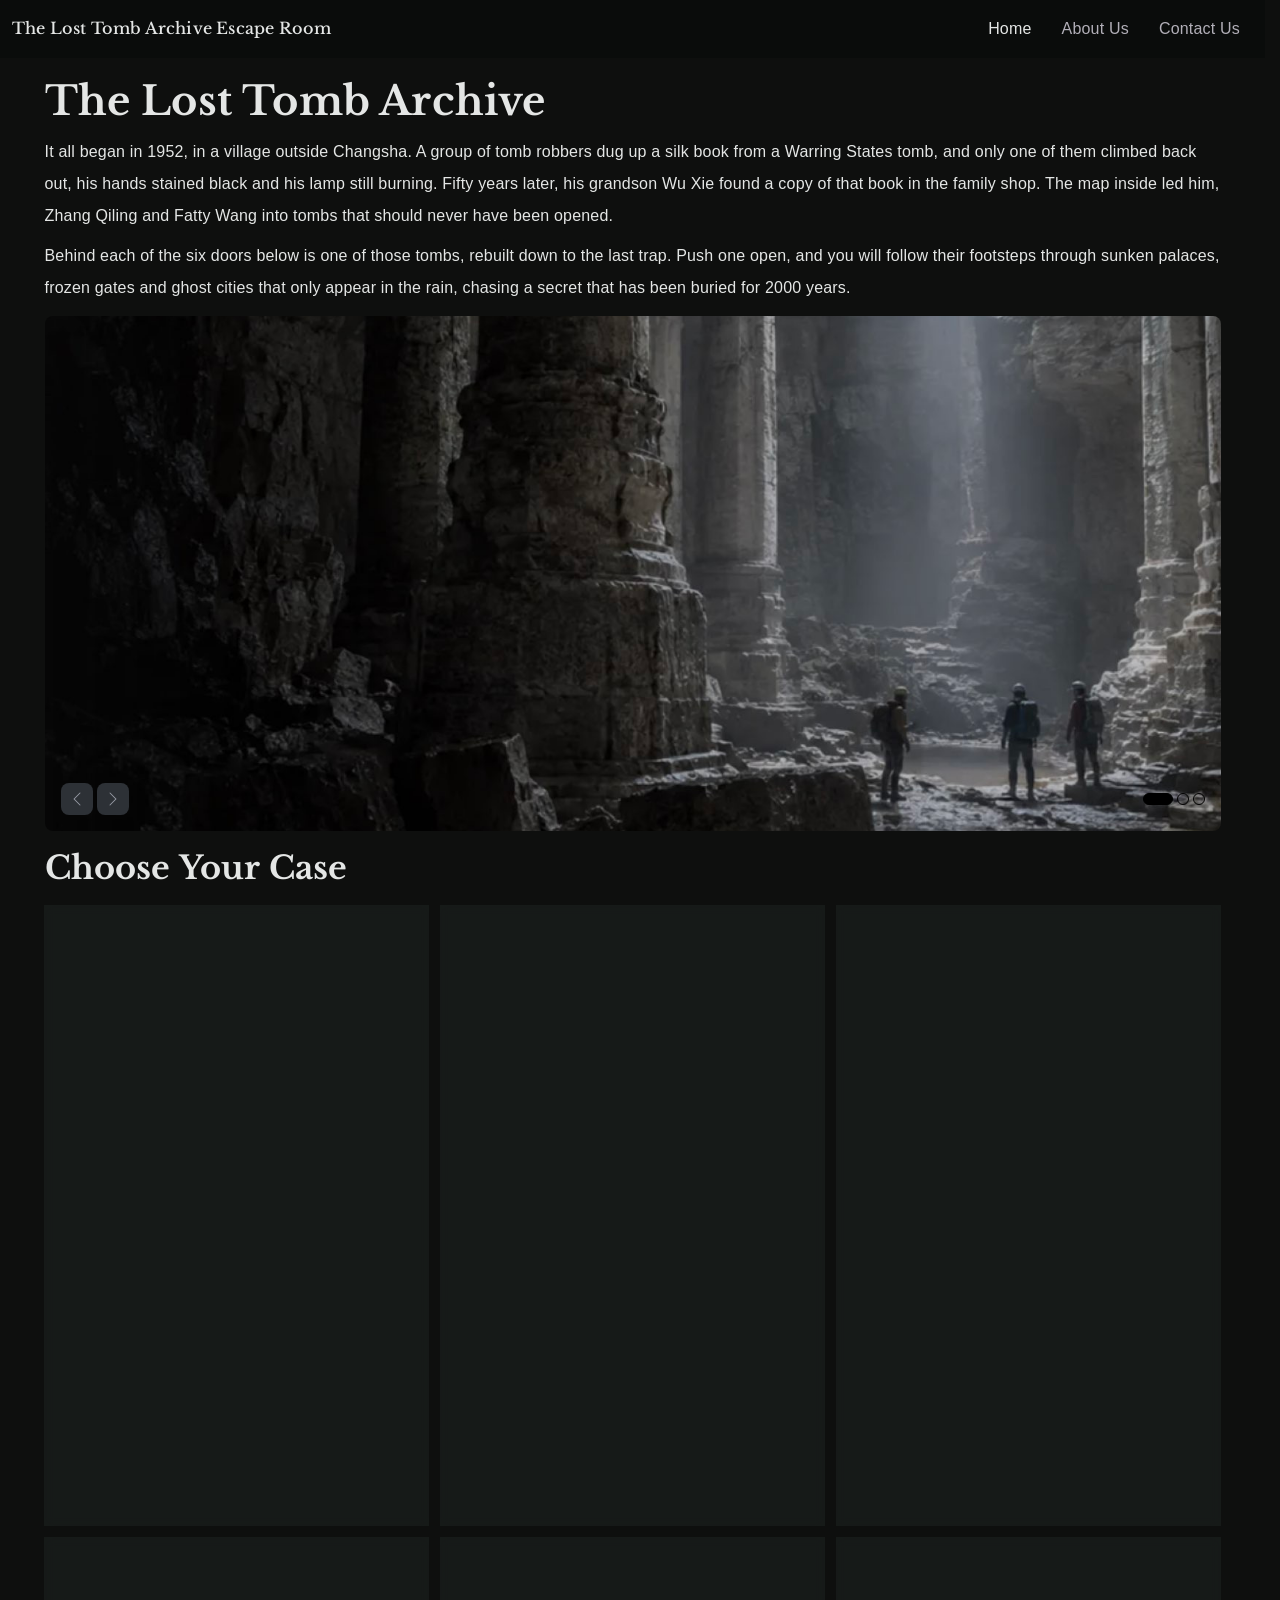
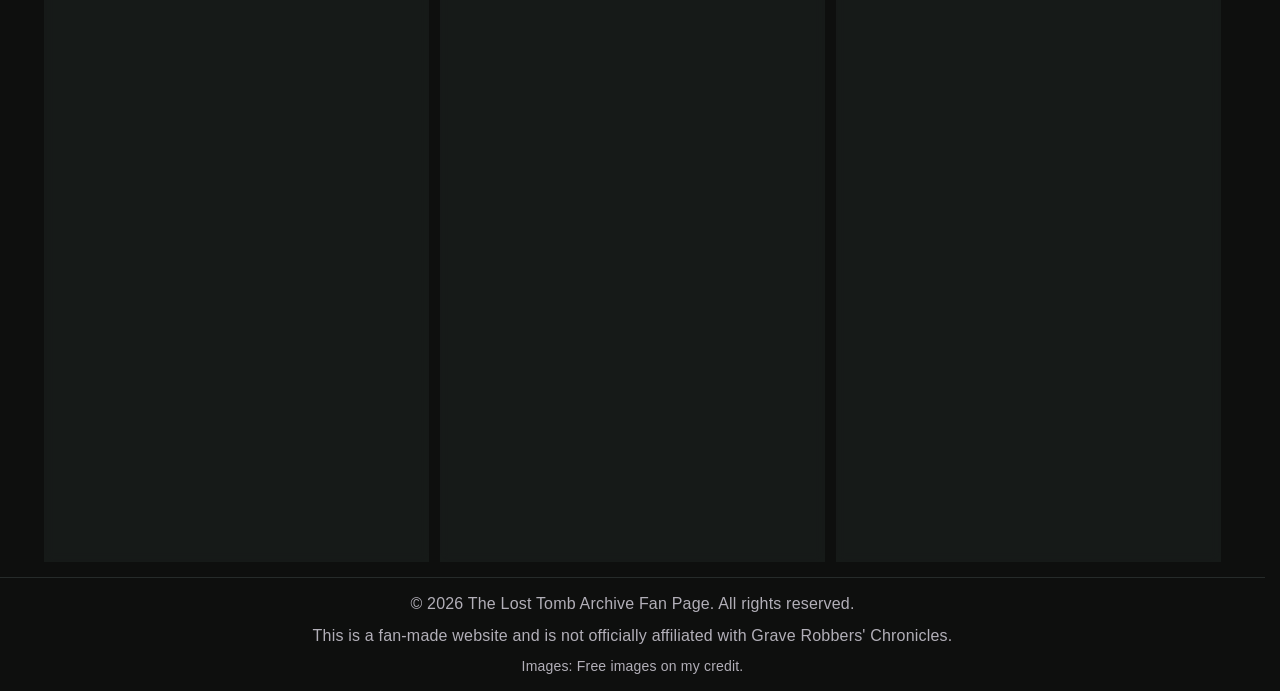
<file: index.html>
<!DOCTYPE html>
<html lang="en">
<head>
<meta charset="UTF-8">
<meta name="viewport" content="width=device-width, initial-scale=1.0">
<title>The Lost Tomb Archive Escape Room</title>
<link rel="icon" href="data:,">
<link rel="preconnect" href="https://fonts.googleapis.com">
<link rel="preconnect" href="https://fonts.gstatic.com" crossorigin>
<link rel="stylesheet" href="https://fonts.googleapis.com/css2?family=Libre+Baskerville:ital,wght@0,400;0,700;1,400&display=swap">
<link rel="stylesheet" href="css/bootstrap.min.css">
<link rel="stylesheet" href="css/style.css">
<script type="module" src="js/bootstrap.bundle.min.js"></script>
</head>
<body>

<nav class="navbar md:navbar-expand bg-1">
  <div class="container-fluid">
    <a class="navbar-brand" href="index.html">The Lost Tomb Archive Escape Room</a>
    <button class="btn-icon navbar-toggler" type="button" data-bs-toggle="drawer" data-bs-target="#navbarNav" aria-controls="navbarNav" aria-expanded="false" aria-label="Toggle navigation">
      <span class="navbar-toggler-icon" aria-hidden="true"></span>
    </button>
    <dialog class="drawer drawer-end" tabindex="-1" id="navbarNav" aria-labelledby="navbarNavLabel">
      <div class="drawer-header">
        <p class="drawer-title h5" id="navbarNavLabel">Menu</p>
        <button type="button" class="btn-close" data-bs-dismiss="drawer" aria-label="Close"></button>
      </div>
      <div class="drawer-body mb-2 md:mb-0">
        <ul class="nav navbar-nav md:ms-auto">
          <li class="nav-item">
            <a class="nav-link active" aria-current="page" href="index.html">Home</a>
          </li>
          <li class="nav-item">
            <a class="nav-link" href="#">About Us</a>
          </li>
          <li class="nav-item">
            <a class="nav-link" href="contact.html">Contact Us</a>
          </li>
        </ul>
      </div>
    </dialog>
  </div>
</nav>

<main>
  <div class="container mt-5" id="about">
    <h1 class="mb-3 fw-bold">The Lost Tomb Archive</h1>
    <p class="lh-lg mb-3">It all began in 1952, in a village outside Changsha. A group of tomb robbers dug up a silk book from a Warring States tomb, and only one of them climbed back out, his hands stained black and his lamp still burning. Fifty years later, his grandson Wu Xie found a copy of that book in the family shop. The map inside led him, Zhang Qiling and Fatty Wang into tombs that should never have been opened.</p>
    <p class="lh-lg mb-4">Behind each of the six doors below is one of those tombs, rebuilt down to the last trap. Push one open, and you will follow their footsteps through sunken palaces, frozen gates and ghost cities that only appear in the rain, chasing a secret that has been buried for 2000 years.</p>
  </div>

  <div class="container mt-4">
    <div id="heroCarousel" class="carousel carousel-overlay">
      <div class="carousel-inner rounded-5">
        <div class="carousel-item active">
          <img src="images/banner1.jpg" class="d-block w-100" alt="Three explorers standing among huge stone pillars in a cave lit by a beam of light">
        </div>
        <div class="carousel-item">
          <img src="images/banner2.jpg" class="d-block w-100" alt="A team walking down into a buried golden city guarded by giant stone statues">
        </div>
        <div class="carousel-item">
          <img src="images/banner3.jpg" class="d-block w-100" alt="A lone figure before a giant bronze gate in an icy canyon, light shining through the gap">
        </div>
      </div>
      <div class="carousel-overlay-controls">
        <div>
          <button class="btn-icon btn-sm btn-subtle theme-secondary" type="button" data-bs-target="#heroCarousel" data-bs-slide="prev">
            <span class="carousel-icon-prev" aria-hidden="true"></span>
            <span class="visually-hidden">Previous</span>
          </button>
          <button class="btn-icon btn-sm btn-subtle theme-secondary" type="button" data-bs-target="#heroCarousel" data-bs-slide="next">
            <span class="carousel-icon-next" aria-hidden="true"></span>
            <span class="visually-hidden">Next</span>
          </button>
        </div>
        <div class="carousel-indicators">
          <button type="button" data-bs-target="#heroCarousel" data-bs-slide-to="0" class="active" aria-current="true" aria-label="Slide 1"></button>
          <button type="button" data-bs-target="#heroCarousel" data-bs-slide-to="1" aria-label="Slide 2"></button>
          <button type="button" data-bs-target="#heroCarousel" data-bs-slide-to="2" aria-label="Slide 3"></button>
        </div>
      </div>
    </div>
  </div>

  <div class="container mt-5">
    <h2 class="my-5 fw-bold">Choose Your Case</h2>
    <div class="row g-4">
      <div class="col-12 md:col-6 lg:col-4">
        <div class="card card-translucent h-100">
          <img src="images/tomb1.jpg" class="card-img-top" alt="Two shrouded coffins beside stone steps leading into a dark cave full of tree roots">
          <div class="card-body d-flex flex-column align-items-start p-4">
            <p class="case-no fg-primary mb-2">Case 01 · 60 MIN</p>
            <h3 class="fw-bold fg-white mb-3">Seven Star Lu Palace</h3>
            <p class="fg-2 lh-lg mb-4">Your grandfather left behind a silk book nobody can read. The seven coffins in the main chamber are waiting for you to open the wrong one.</p>
            <div class="accordion w-100 mb-3">
              <details class="accordion-item">
                <summary class="accordion-header">
                  More details
                  <svg class="accordion-icon" xmlns="http://www.w3.org/2000/svg" viewBox="0 0 16 16" fill="none" stroke="currentColor" stroke-linecap="round" stroke-linejoin="round"><path d="m2 5 6 6 6-6"/></svg>
                </summary>
                <div class="accordion-body">
                  <p class="lh-lg">Under a Warring States tomb lies an older one. Seven stone coffins wait in the main chamber, and no one agrees which of them is real. Further down, a giant cypress grows inside a cave with a bronze coffin locked in its trunk. If you hear a bell ringing in the dark, do not answer it.</p>
                  <p class="small fg-2 lh-lg mb-0">Danger level: 2 of 5<br>Players: 3 to 5<br>Note: No NPC inside. A good first room.</p>
                </div>
              </details>
            </div>
            <button type="button" class="btn-solid theme-primary mt-auto" data-bs-toggle="dialog" data-bs-target="#bookDialog1">Book This Room</button>
            <dialog class="dialog dialog-slide-up" id="bookDialog1" aria-labelledby="bookDialog1Title">
              <div class="dialog-header">
                <h3 class="dialog-title" id="bookDialog1Title">Reserve: Seven Star Lu Palace</h3>
                <button type="button" class="btn-close" data-bs-dismiss="dialog" aria-label="Close"></button>
              </div>
              <div class="dialog-body">
                <p>Seven coffins, one way out. Choose carefully.</p>
              </div>
              <div class="dialog-footer">
                <button type="button" class="btn-solid theme-secondary" data-bs-dismiss="dialog">Close</button>
              </div>
            </dialog>
          </div>
        </div>
      </div>

      <div class="col-12 md:col-6 lg:col-4">
        <div class="card card-translucent h-100">
         <img src="images/tomb2.jpg" class="card-img-top" alt="Stone monkey statues around a blank stone tablet in a flooded tomb">
          <div class="card-body d-flex flex-column align-items-start p-4">
            <p class="case-no fg-primary mb-2">Case 02 · 75 MIN</p>
            <h3 class="fw-bold fg-white mb-3">Undersea Tomb of Xisha</h3>
            <p class="fg-2 lh-lg mb-4">In 1984 a survey team went under the reef and sent back forty pages of notes. Page forty-one is blank, and so were they.</p>
            <div class="accordion w-100 mb-3">
              <details class="accordion-item">
                <summary class="accordion-header">
                  More details
                  <svg class="accordion-icon" xmlns="http://www.w3.org/2000/svg" viewBox="0 0 16 16" fill="none" stroke="currentColor" stroke-linecap="round" stroke-linejoin="round"><path d="m2 5 6 6 6-6"/></svg>
                </summary>
                <div class="accordion-body">
                  <p class="lh-lg">The tomb was built by Wang Zanghai, the greatest trap designer of his time. Rooms seem to swap places while you walk, and a pool in the center hides eight turning doors. Somewhere inside sits a small model of a palace in the snow. Nobody knows why it is there.</p>
                  <p class="small fg-2 lh-lg mb-0">Danger level: 3 of 5<br>Players: 3 to 5<br>Note: No NPC, but heavy fog and running water throughout.</p>
                </div>
              </details>
            </div>
            <button type="button" class="btn-solid theme-primary mt-auto" data-bs-toggle="dialog" data-bs-target="#bookDialog2">Book This Room</button>
            <dialog class="dialog dialog-slide-up" id="bookDialog2" aria-labelledby="bookDialog2Title">
              <div class="dialog-header">
                <h3 class="dialog-title" id="bookDialog2Title">Reserve: Undersea Tomb of Xisha</h3>
                <button type="button" class="btn-close" data-bs-dismiss="dialog" aria-label="Close"></button>
              </div>
              <div class="dialog-body">
                <p>The tide is coming in, and the doors are starting to move.</p>
              </div>
              <div class="dialog-footer">
                <button type="button" class="btn-solid theme-secondary" data-bs-dismiss="dialog">Close</button>
              </div>
            </dialog>
          </div>
        </div>
      </div>

      <div class="col-12 md:col-6 lg:col-4">
        <div class="card card-translucent h-100">
          <img src="images/tomb3.jpg" class="card-img-top" alt="A small campfire and travel packs on a rocky riverbank inside a dark gorge">
          <div class="card-body d-flex flex-column align-items-start p-4">
            <p class="case-no fg-primary mb-2">Case 03 · 75 MIN</p>
            <h3 class="fw-bold fg-white mb-3">Qinling Divine Tree</h3>
            <p class="fg-2 lh-lg mb-4">Your guide swears he has walked this valley before. Halfway up you find his footprints, already coming back down.</p>
            <div class="accordion w-100 mb-3">
              <details class="accordion-item">
                <summary class="accordion-header">
                  More details
                  <svg class="accordion-icon" xmlns="http://www.w3.org/2000/svg" viewBox="0 0 16 16" fill="none" stroke="currentColor" stroke-linecap="round" stroke-linejoin="round"><path d="m2 5 6 6 6-6"/></svg>
                </summary>
                <div class="accordion-body">
                  <p class="lh-lg">Wu Xie went in with Lao Yang and came out with more questions than answers. The bronze tree is said to turn what you believe into something real, and six-sided bells hang from its branches. In this room, any clue might be planted by your own mind.</p>
                  <p class="small fg-2 lh-lg mb-0">Danger level: 4 of 5<br>Players: 2 to 4<br>Note: One NPC starts following your team halfway in. Ages 16 and up.</p>
                </div>
              </details>
            </div>
            <button type="button" class="btn-solid theme-primary mt-auto" data-bs-toggle="dialog" data-bs-target="#bookDialog3">Book This Room</button>
            <dialog class="dialog dialog-slide-up" id="bookDialog3" aria-labelledby="bookDialog3Title">
              <div class="dialog-header">
                <h3 class="dialog-title" id="bookDialog3Title">Reserve: Qinling Divine Tree</h3>
                <button type="button" class="btn-close" data-bs-dismiss="dialog" aria-label="Close"></button>
              </div>
              <div class="dialog-body">
                <p>Whatever you believe in here will become real. Try not to believe in anything.</p>
              </div>
              <div class="dialog-footer">
                <button type="button" class="btn-solid theme-secondary" data-bs-dismiss="dialog">Close</button>
              </div>
            </dialog>
          </div>
        </div>
      </div>

      <div class="col-12 md:col-6 lg:col-4">
        <div class="card card-translucent h-100">
          <img src="images/tomb4.jpg" class="card-img-top" alt="An old palace built into a cliff, seen through a hole in the ice">
          <div class="card-body d-flex flex-column align-items-start p-4">
            <p class="case-no fg-primary mb-2">Case 04 · 90 MIN</p>
            <h3 class="fw-bold fg-white mb-3">Heavenly Palace of Yunding</h3>
            <p class="fg-2 lh-lg mb-4">A king who never existed built a palace under the ice. Something is still knocking from behind the bronze gate.</p>
            <div class="accordion w-100 mb-3">
              <details class="accordion-item">
                <summary class="accordion-header">
                  More details
                  <svg class="accordion-icon" xmlns="http://www.w3.org/2000/svg" viewBox="0 0 16 16" fill="none" stroke="currentColor" stroke-linecap="round" stroke-linejoin="round"><path d="m2 5 6 6 6-6"/></svg>
                </summary>
                <div class="accordion-body">
                  <p class="lh-lg">A full expedition crosses the snowfield to find the tomb of the Dongxia king. The route runs through a hall inside an ice dome, a frozen moat, a coffin well and a deep rift. Your team splits up to solve different halls, then meets again at the Bronze Gate. What lies behind it is not in this file.</p>
                  <p class="small fg-2 lh-lg mb-0">Danger level: 4 of 5<br>Players: 5 to 8<br>Note: Two NPCs patrol the ice halls. Built for large groups.</p>
                </div>
              </details>
            </div>
            <button type="button" class="btn-solid theme-primary mt-auto" data-bs-toggle="dialog" data-bs-target="#bookDialog4">Book This Room</button>
            <dialog class="dialog dialog-slide-up" id="bookDialog4" aria-labelledby="bookDialog4Title">
              <div class="dialog-header">
                <h3 class="dialog-title" id="bookDialog4Title">Reserve: Heavenly Palace of Yunding</h3>
                <button type="button" class="btn-close" data-bs-dismiss="dialog" aria-label="Close"></button>
              </div>
              <div class="dialog-body">
                <p>The Bronze Gate is open. Not everyone who walks through comes back.</p>
              </div>
              <div class="dialog-footer">
                <button type="button" class="btn-solid theme-secondary" data-bs-dismiss="dialog">Close</button>
              </div>
            </dialog>
          </div>
        </div>
      </div>

      <div class="col-12 md:col-6 lg:col-4">
        <div class="card card-translucent h-100">
         <img src="images/tomb5.jpg" class="card-img-top" alt="A stone queen on a throne between two guards, under a cave ceiling full of holes">
          <div class="card-body d-flex flex-column align-items-start p-4">
            <p class="case-no fg-primary mb-2">Case 05 · 90 MIN</p>
            <h3 class="fw-bold fg-white mb-3">Snake Marsh Ghost City</h3>
            <p class="fg-2 lh-lg mb-4">The ghost city only appears when it rains, and tonight it is raining. If a voice out in the marsh calls your name, do not answer it.</p>
            <div class="accordion w-100 mb-3">
              <details class="accordion-item">
                <summary class="accordion-header">
                  More details
                  <svg class="accordion-icon" xmlns="http://www.w3.org/2000/svg" viewBox="0 0 16 16" fill="none" stroke="currentColor" stroke-linecap="round" stroke-linejoin="round"><path d="m2 5 6 6 6-6"/></svg>
                </summary>
                <div class="accordion-body">
                  <p class="lh-lg">Wu Xie joins A Ning&#x27;s team to trace a missing archaeology group. The marsh is home to snakes that copy human voices, so if someone calls your name, look before you answer. The trail ends at a sunken city, a deep well and a giant stone full of holes.</p>
                  <p class="small fg-2 lh-lg mb-0">Danger level: 5 of 5<br>Players: 4 to 6<br>Note: Two NPCs hunt by sound. Stay quiet, or they find you first.</p>
                </div>
              </details>
            </div>
            <button type="button" class="btn-solid theme-primary mt-auto" data-bs-toggle="dialog" data-bs-target="#bookDialog5">Book This Room</button>
            <dialog class="dialog dialog-slide-up" id="bookDialog5" aria-labelledby="bookDialog5Title">
              <div class="dialog-header">
                <h3 class="dialog-title" id="bookDialog5Title">Reserve: Snake Marsh Ghost City</h3>
                <button type="button" class="btn-close" data-bs-dismiss="dialog" aria-label="Close"></button>
              </div>
              <div class="dialog-body">
                <p>Someone in the marsh is calling your name. It is not your teammate.</p>
              </div>
              <div class="dialog-footer">
                <button type="button" class="btn-solid theme-secondary" data-bs-dismiss="dialog">Close</button>
              </div>
            </dialog>
          </div>
        </div>
      </div>

      <div class="col-12 md:col-6 lg:col-4">
        <div class="card card-translucent h-100">
          <img src="images/tomb6.jpg" class="card-img-top" alt="A tall ancient tower standing alone inside a dark mountain cave">
          <div class="card-body d-flex flex-column align-items-start p-4">
            <p class="case-no fg-primary mb-2">Case 06 · 90 MIN</p>
            <h3 class="fw-bold fg-white mb-3">Zhang Family Ancient Building</h3>
            <p class="fg-2 lh-lg mb-4">The way into the mountain starts at the bottom of a lake. Everyone who reached the top floor came back with a different name.</p>
            <div class="accordion w-100 mb-3">
              <details class="accordion-item">
                <summary class="accordion-header">
                  More details
                  <svg class="accordion-icon" xmlns="http://www.w3.org/2000/svg" viewBox="0 0 16 16" fill="none" stroke="currentColor" stroke-linecap="round" stroke-linejoin="round"><path d="m2 5 6 6 6-6"/></svg>
                </summary>
                <div class="accordion-body">
                  <p class="lh-lg">In the village of Bana, your team retraces the steps of a 1976 archaeology team: an old village under the water, tunnels through the rock, and at last the Zhang family building. Every floor was built to keep outsiders out. This file holds the truth about who Zhang Qiling really is.</p>
                  <p class="small fg-2 lh-lg mb-0">Danger level: 5 of 5<br>Players: 4 to 6<br>Note: NPC chase on every floor above the third.</p>
                </div>
              </details>
            </div>
            <button type="button" class="btn-solid theme-primary mt-auto" data-bs-toggle="dialog" data-bs-target="#bookDialog6">Book This Room</button>
            <dialog class="dialog dialog-slide-up" id="bookDialog6" aria-labelledby="bookDialog6Title">
              <div class="dialog-header">
                <h3 class="dialog-title" id="bookDialog6Title">Reserve: Zhang Family Ancient Building</h3>
                <button type="button" class="btn-close" data-bs-dismiss="dialog" aria-label="Close"></button>
              </div>
              <div class="dialog-body">
                <p>Every floor was built to keep you out. Your team is going up anyway.</p>
              </div>
              <div class="dialog-footer">
                <button type="button" class="btn-solid theme-secondary" data-bs-dismiss="dialog">Close</button>
              </div>
            </dialog>
          </div>
        </div>
      </div>

    </div>
  </div>
</main>

<footer class="text-center py-4 mt-5 border-top fg-2">
  <p class="mb-1">&copy; 2026 The Lost Tomb Archive Fan Page. All rights reserved.</p>
  <p class="mb-1">This is a fan-made website and is not officially affiliated with Grave Robbers' Chronicles.</p>
  <p class="mb-0 small">Images: Free images on my credit.</p>
</footer>
</body>
</html>
</file>
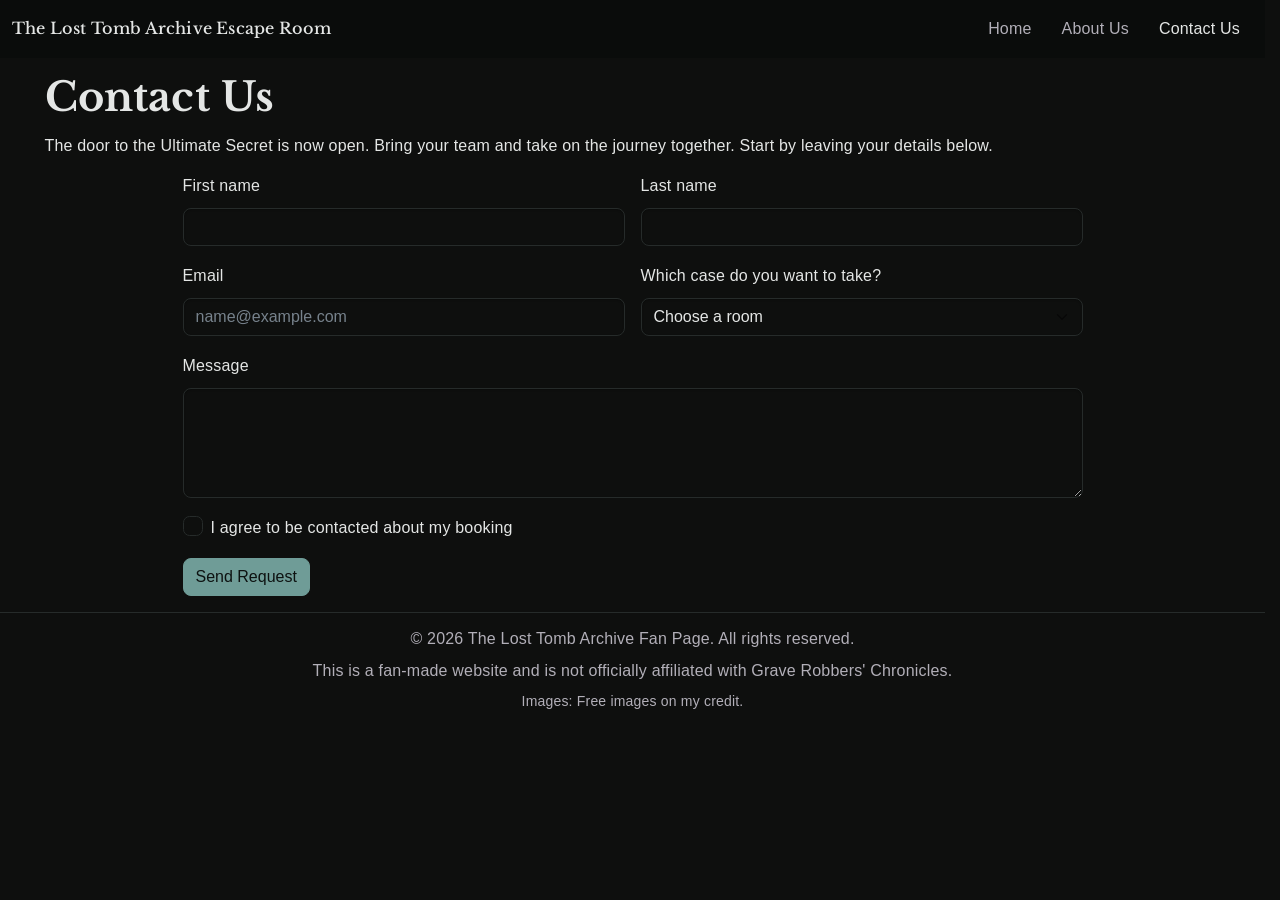
<file: contact.html>
<!DOCTYPE html>
<html lang="en">
<head>
<meta charset="UTF-8">
<meta name="viewport" content="width=device-width, initial-scale=1.0">
<title>Contact The Lost Tomb Archive Escape Room</title>
<link rel="icon" href="data:,">
<link rel="preconnect" href="https://fonts.googleapis.com">
<link rel="preconnect" href="https://fonts.gstatic.com" crossorigin>
<link rel="stylesheet" href="https://fonts.googleapis.com/css2?family=Libre+Baskerville:ital,wght@0,400;0,700;1,400&display=swap">
<link rel="stylesheet" href="css/bootstrap.min.css">
<link rel="stylesheet" href="css/style.css">
<script type="module" src="js/bootstrap.bundle.min.js"></script>
</head>
<body>

<nav class="navbar md:navbar-expand bg-1">
  <div class="container-fluid">
    <a class="navbar-brand" href="index.html">The Lost Tomb Archive Escape Room</a>
    <button class="btn-icon navbar-toggler" type="button" data-bs-toggle="drawer" data-bs-target="#navbarNav" aria-controls="navbarNav" aria-expanded="false" aria-label="Toggle navigation">
      <span class="navbar-toggler-icon" aria-hidden="true"></span>
    </button>
    <dialog class="drawer drawer-end" tabindex="-1" id="navbarNav" aria-labelledby="navbarNavLabel">
      <div class="drawer-header">
        <p class="drawer-title h5" id="navbarNavLabel">Menu</p>
        <button type="button" class="btn-close" data-bs-dismiss="drawer" aria-label="Close"></button>
      </div>
      <div class="drawer-body mb-2 md:mb-0">
        <ul class="nav navbar-nav md:ms-auto">
          <li class="nav-item">
            <a class="nav-link" href="index.html">Home</a>
          </li>
          <li class="nav-item">
            <a class="nav-link" href="#">About Us</a>
          </li>
          <li class="nav-item">
            <a class="nav-link active" aria-current="page" href="contact.html">Contact Us</a>
          </li>
        </ul>
      </div>
    </dialog>
  </div>
</nav>

<main>
  <div class="container mt-3">
    <h1 class="mt-4 mb-3 fw-bold">Contact Us</h1>
    <p class="mb-4">The door to the Ultimate Secret is now open. Bring your team and take on the journey together. Start by leaving your details below.</p>

    <form style="max-width: 900px" class="mx-auto">
      <div class="row g-5">
        <div class="md:col-6">
          <div class="form-field">
            <label for="firstName" class="form-label">First name</label>
            <input type="text" class="form-control" id="firstName" required>
          </div>
        </div>
        <div class="md:col-6">
          <div class="form-field">
            <label for="lastName" class="form-label">Last name</label>
            <input type="text" class="form-control" id="lastName">
          </div>
        </div>
        <div class="md:col-6">
          <div class="form-field">
            <label for="email" class="form-label">Email</label>
            <input type="email" class="form-control" id="email" placeholder="name@example.com" required>
          </div>
        </div>
        <div class="md:col-6">
          <div class="form-field">
            <label for="roomChoice" class="form-label">Which case do you want to take?</label>
            <select class="form-control" id="roomChoice">
              <option value="" selected>Choose a room</option>
              <option value="1">Seven Star Lu Palace</option>
              <option value="2">Undersea Tomb of Xisha</option>
              <option value="3">Qinling Divine Tree</option>
              <option value="4">Heavenly Palace of Yunding</option>
              <option value="5">Snake Marsh Ghost City</option>
              <option value="6">Zhang Family Ancient Building</option>
            </select>
          </div>
        </div>
        <div class="col-12">
          <div class="form-field">
            <label for="message" class="form-label">Message</label>
            <textarea class="form-control" id="message" rows="4"></textarea>
          </div>
        </div>
        <div class="col-12">
          <div class="form-field">
            <input type="checkbox" id="agreeContact" class="check">
            <label for="agreeContact">I agree to be contacted about my booking</label>
          </div>
        </div>
      </div>
      <button type="submit" class="btn-solid theme-primary mt-5">Send Request</button>
    </form>
  </div>
</main>

<footer class="text-center py-4 mt-5 border-top fg-2">
  <p class="mb-1">&copy; 2026 The Lost Tomb Archive Fan Page. All rights reserved.</p>
  <p class="mb-1">This is a fan-made website and is not officially affiliated with Grave Robbers' Chronicles.</p>
  <p class="mb-0 small">Images: Free images on my credit.</p>
</footer>
</body>
</html>
</file>
<file: css/style.css>
:root {
  color-scheme: dark;
  --bs-bg-body: #0e0f0e;
  --bs-bg-1: #0a0c0b;
  --bs-fg-body: #e4e6e5;
  --bs-primary-bg: #6f9c97;
  --bs-primary-fg: #8fbdb7;
  --bs-primary-fg-emphasis: #a8ccc7;
  --bs-primary-border: #6f9c97;
  --bs-primary-focus-ring: #8fbdb7;
  --bs-primary-contrast: #0d1211;
  --bs-border-color: #262b2a;
}
.btn-solid.theme-primary { --bs-theme-bg: #6f9c97; --bs-theme-border: #6f9c97; --bs-theme-contrast: #0d1211; }
.btn-solid.theme-primary:hover { --bs-btn-hover-bg: transparent; --bs-btn-hover-color: #a8ccc7; --bs-btn-hover-border-color: #6f9c97; }
.card { --bs-card-bg: #191d1c; --bs-card-border-color: #2b312f; --bs-bg-2: #1f2423; }
.case-no { font-family: system-ui, sans-serif; font-size: .75rem; letter-spacing: .18em; text-transform: uppercase; }
body { line-height: 1.75; letter-spacing: .012em; }
h1, h2, h3, .navbar-brand { font-family: "Libre Baskerville", Georgia, serif; line-height: 1.35; }
.carousel-item img { aspect-ratio: 16 / 7; object-fit: cover; object-position: center 80%; }
#about p { line-height: 2; }
</file>
